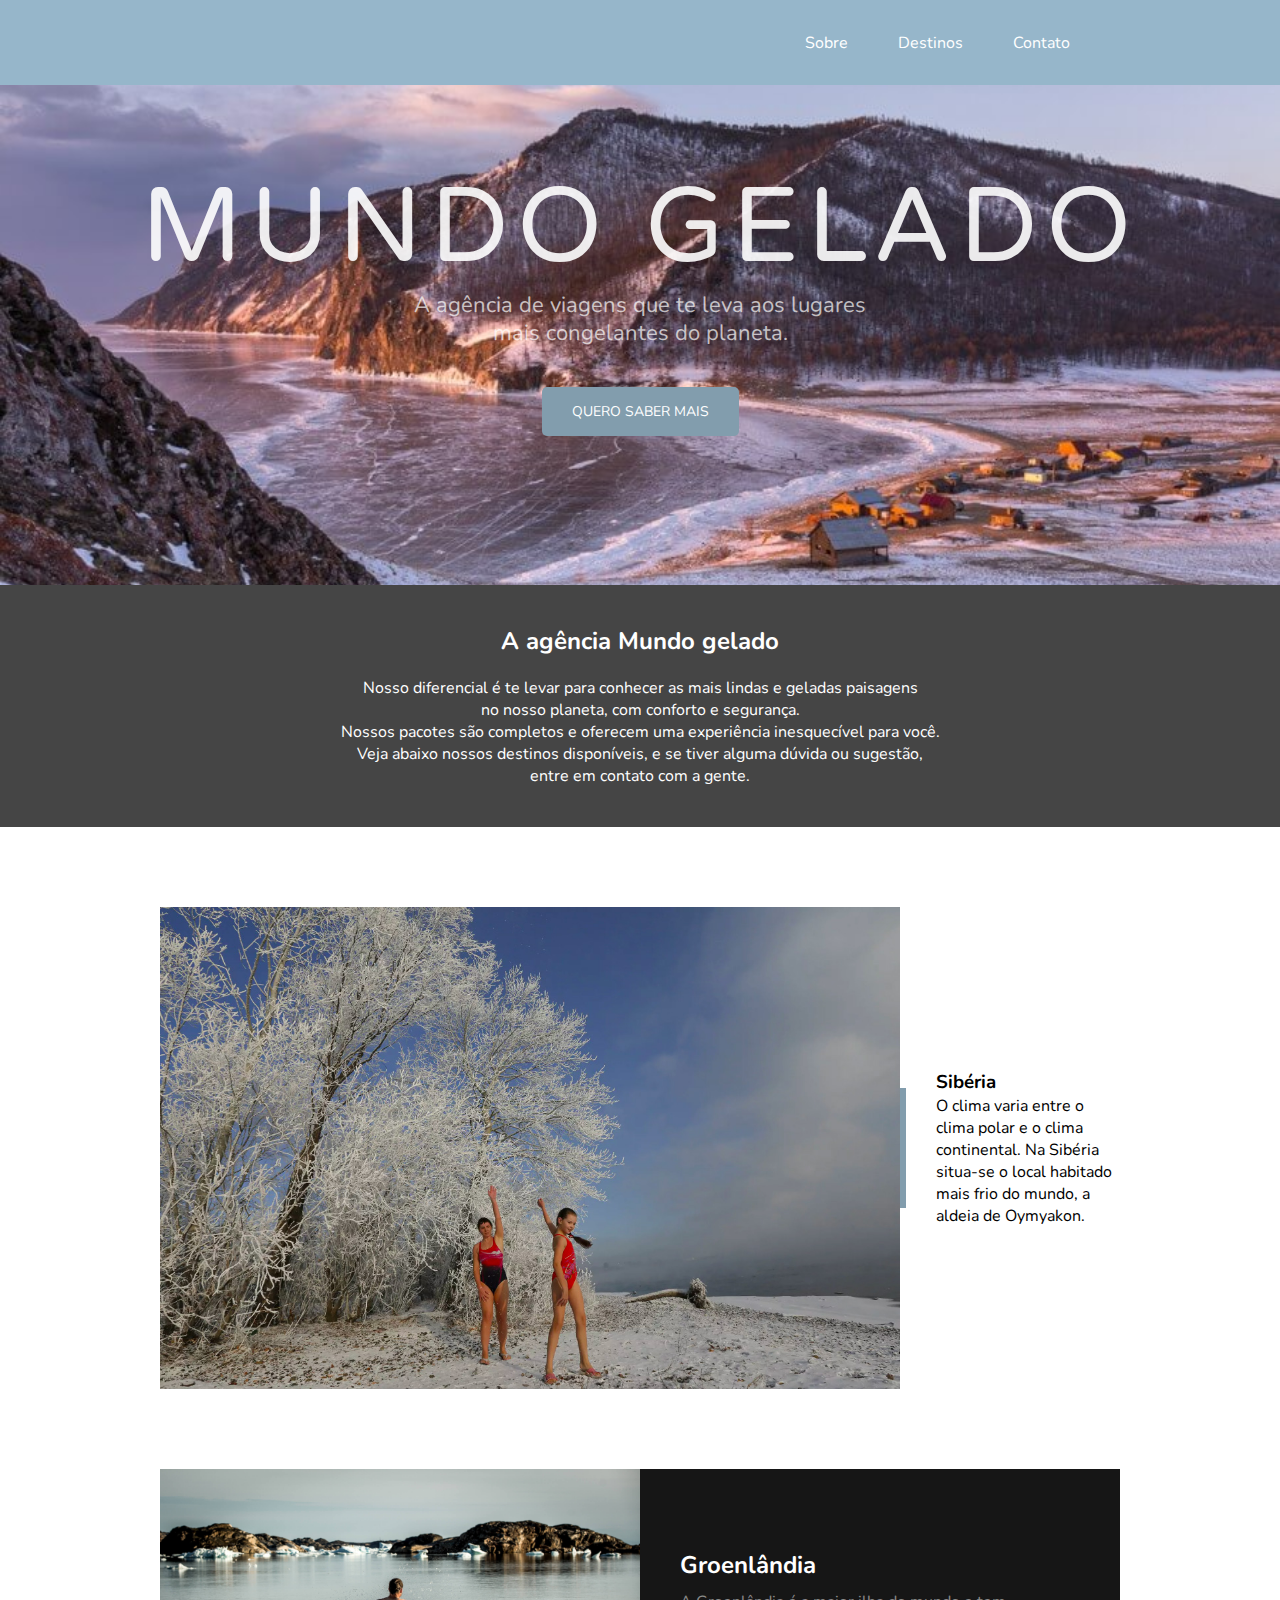
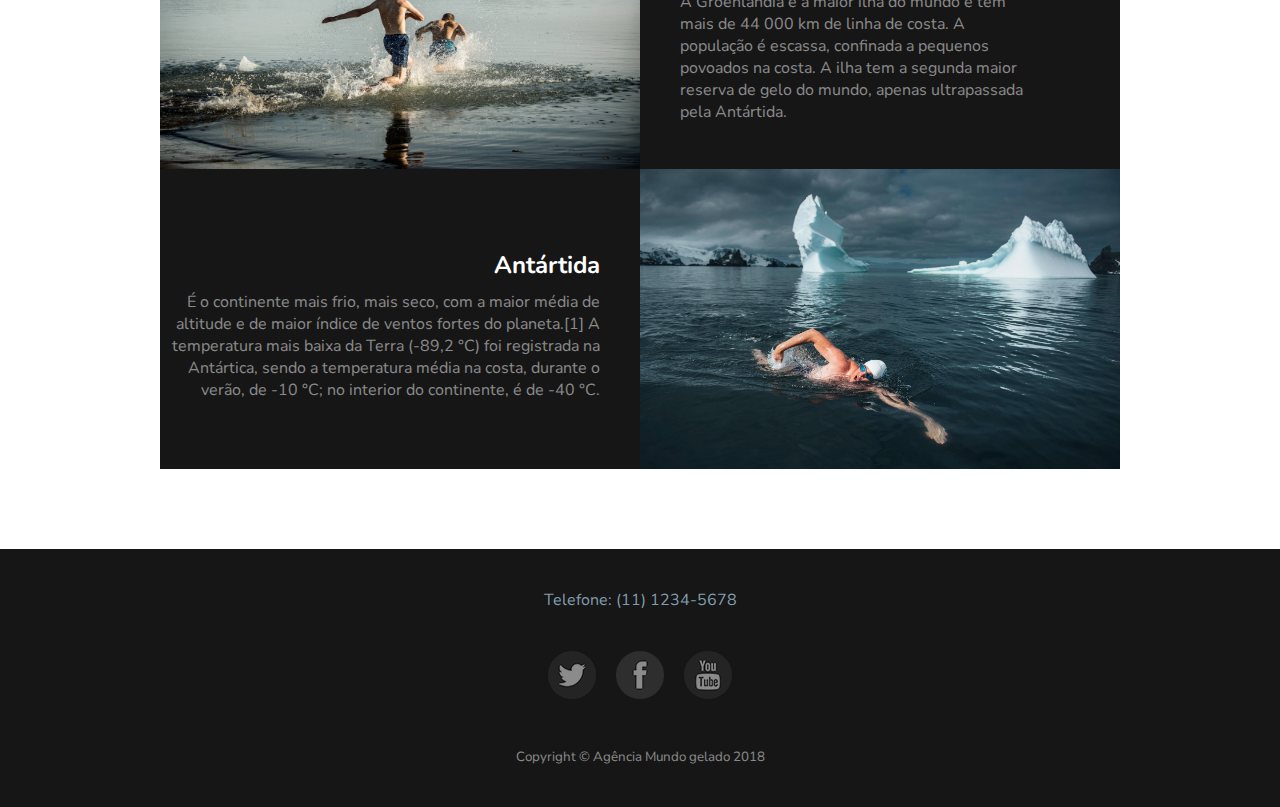
<file: index.html>
<!DOCTYPE html>
<html lang="en">
  <head>
    <meta charset="utf-8">
    <link rel="stylesheet" href="css/style.css">
    <meta name="viewport" content="width=device-width, initial-scale=1, shrink-to-fit=no">
    <link href="https://fonts.googleapis.com/css?family=Varela+Round" rel="stylesheet">
    <link href="https://fonts.googleapis.com/css?family=Nunito:200,200i,300,300i,400,400i,600,600i,700,700i,800,800i,900,900i" rel="stylesheet">
    <title>Agência Mundo Gelado</title>
  </head>
  <body>
    <!-- NAV -->
    <section>
      <nav class="nav">
        <div class="container">
          <ul class="nav__menu">
            <li>
              <a href="#sobre" class="nav__link">Sobre</a>
            </li>
            <li>
              <a href="#destinos" class="nav__link">Destinos</a>
            </li>
            <li>
              <a href="#contato" class="nav__link">Contato</a>
            </li>
            <img src="img/menu-hamburger.png" alt="Menu mobile" class="nav__mobile">
          </ul>
        </div>
      </nav>
    </section>
    <!-- MAIN -->
    <main>
      <section class="banner transition">
        <h1 class="banner__title">Mundo gelado</h1>
        <h2 class="banner__subtitle">A agência de viagens que te leva aos lugares<br> mais congelantes do planeta.</h2>
        <a href="#" class="btn btn--primary banner__btn transition">Quero saber mais</a>
      </section>

      <section class="about" id="sobre">
        <h2 class="about__title">A agência Mundo gelado</h2>
        <p>Nosso diferencial é te levar para conhecer as mais lindas e geladas paisagens<br> no nosso planeta, com conforto e segurança.<br>
          Nossos pacotes são completos e oferecem uma experiência inesquecível para você.<br> Veja abaixo nossos destinos disponíveis, e se tiver alguma dúvida ou sugestão,<br>
          entre em contato com a gente.</p>
      </section>

      <section id="destinos">
        <div class="container">

          <div class="destination destination--siberia">
            <img src="img/siberia-1.jpg" alt="Foto Siberia" class="destination--siberia__img">
            <span class="destination__border"></span>
            <div class="destination__text">
              <h3>Sibéria</h3>
              <p>O clima varia entre o clima polar e o clima continental. Na Sibéria situa-se o local habitado mais frio do mundo, a aldeia de Oymyakon.</p>
            </div>
          </div>

          <div>
            <div class="destination--groenlandia">
              <div class="destination--groenlandia__wrapper-img">
                <img src="img/groenlandia-1.jpg" alt="Foto groenlandia" class="destination--groenlandia__img">
              </div>
              <div class="destination__description destination__description--groenlandia">
                <h4 class="destination__title">Groenlândia</h4>
                <p class="destination_paragraph destination_paragraph--groenlandia">A Groenlândia é a maior ilha do mundo e tem mais de 44 000 km de linha de costa. A população é escassa, confinada a pequenos povoados na costa. A ilha tem a segunda maior reserva de gelo do mundo, apenas ultrapassada pela Antártida.</p>
              </div>
            </div>

            <div class="destination--antartida">
              <div class="destination__description destination__description--antartida">
                <h4 class="destination__title">Antártida</h4>
                <p class="destination_paragraph">É o continente mais frio, mais seco, com a maior média de altitude e de maior índice de ventos fortes do planeta.[1] A temperatura mais baixa da Terra (-89,2 °C) foi registrada na Antártica, sendo a temperatura média na costa, durante o verão, de -10 °C; no interior do continente, é de -40 °C.</p>
              </div>
              <div class="destination--groenlandia__wrapper-img">
                <img src="img/antartida-1.jpg" alt="Foto antartida" class="destination--antartida__img">
              </div>
            </div>
          </div>
        </div>
      </section>

      <footer class="footer" id="contato">
        <a href="tel:111234-5678">Telefone: (11) 1234-5678</a>
        <ul class="footer__socialmedia">
          <li>
            <a href="https://twitter.com" target="_blank" class="footer__twitter">
              <img src="img/twitter.png" alt="Logotipo twitter">
            </a>
          </li>
          <li>
            <a href="https://facebook.com" target="_blank" class="footer__facebook">
              <img src="img/facebook.png" alt="Logotipo facebook">
            </a>
          </li>
          <li>
            <a href="https://youtube.com" target="_blank" class="footer__youtube">
              <img src="img/youtube.png" alt="Logotipo Youtube">
            </a>
          </li>
        </ul>
        <div>
            <!-- faz uma referência as letras de todo site e pega o menor tamanho -->
          <small>Copyright © Agência Mundo gelado 2018</small>
        </div>
      </footer>
    </main>
  </body>
</html>
</file>
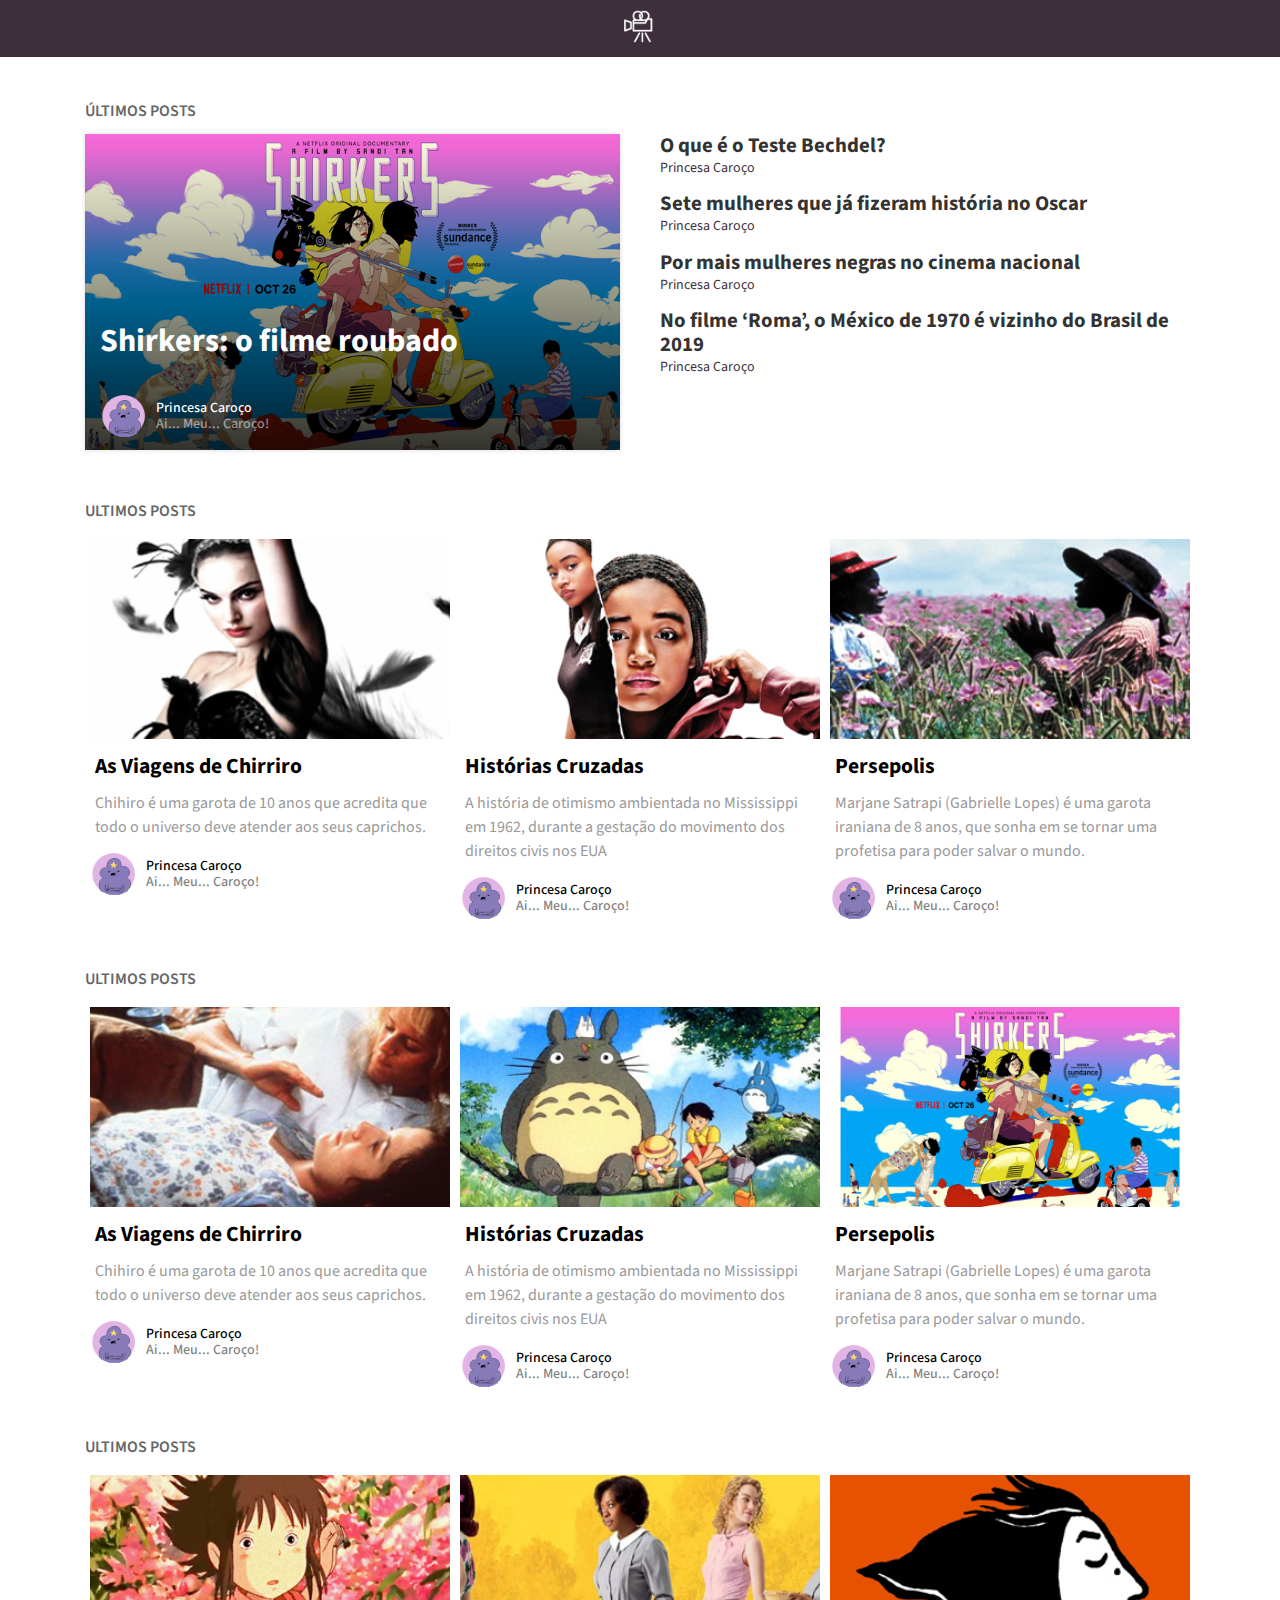
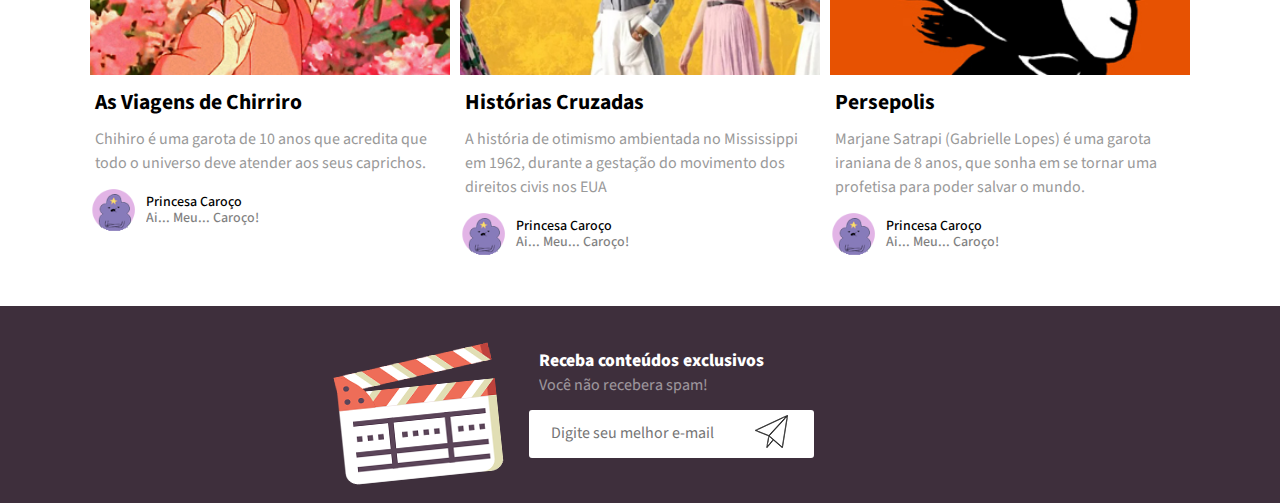
<file: Nova pasta (2)/index.html>
<!DOCTYPE html>
<html lang="pt_BR">

<head>
    <meta charset="UTF-8">
    <meta name="viewport" content="width=device-width, initial-scale=1">
    <title>Esse Passa</title>
    <meta name="robots" content="index, follow" />

    <!-- Favicon icone do title -->
    <link rel="icon" href="img/favicon.png" />

    <!-- Depêndencias -->
    <link rel="stylesheet" href="./style.css">
    <!-- caso o navegador nao carregue o style.css ele usa o normalize como padrao , ele vem sempre depois do style.css-->
    <link rel="stylesheet" href="./normalize.css">
    <link href="https://fonts.googleapis.com/css?family=Source+Sans+Pro:300,400,600,700" rel="stylesheet">

</head>

<body>
    <!-- CABECALHO -->
    <header>
        <img src="img/logo.jpeg" alt="Esse Passa!">
    </header>
    <!-- MAIN-->
    <main>
        <!-- INICIO ULTIMOS POSTS -->
        <section>
            <div class='ultimos-posts'>
                <div class='container'>
                    <div class='d-flex'>

                        <h2>Últimos Posts</h2>

                        <ul>
                            <div class="d-flex">
                                <div class="destaque">
                                    <li>
                                        <img class="bg" src="img/shirkers.jpg" alt="shirkers" />
                                        <!-- FIGCAPTION SERVE PARA DESCREVER A FIGURA PARA DEFICIENTE VISUAL -->
                                        <figcaption>
                                            <h3>Shirkers: o filme roubado</h3>

                                            <div class="autor-destaque">
                                                <div class="d-flex">
                                                    <div class="foto-autor">
                                                        <img src="img/avatar.png" alt="Foto da Autora">
                                                    </div><!-- /foto-autor -->

                                                    <div class="sobre-autor">
                                                        <p>Princesa Caroço</p>
                                                        <span>Ai... Meu... Caroço! </span>
                                                    </div><!-- /sobre-autor -->
                                                </div><!-- /d-flex -->
                                            </div><!-- /autor-destaque -->

                                        </figcaption>
                                        <a href="#"></a>
                                    </li>
                                </div><!-- /destaque -->

                                <div class="sub-itens">
                                    <li>
                                        <a href="#">
                                            <p>O que é o Teste Bechdel?</p>
                                            <span>Princesa Caroço</span>
                                        </a>
                                    </li>

                                    <li>
                                        <a href="#">
                                            <p>Sete mulheres que já fizeram história no Oscar</p>
                                            <span>Princesa Caroço</span>
                                        </a>
                                    </li>

                                    <li>
                                        <a href="#">
                                            <p>Por mais mulheres negras no cinema nacional</p>
                                            <span>Princesa Caroço</span>
                                        </a>
                                    </li>

                                    <li>
                                        <a href="#">
                                            <p>No filme ‘Roma’, o México de 1970 é vizinho do Brasil de 2019</p>
                                            <span>Princesa Caroço</span>
                                        </a>
                                    </li>
                                </div><!-- /sub-itens -->
                            </div><!-- /d-flex -->
                        </ul>

                    </div><!-- /d-flex -->
                </div><!-- /container -->
            </div><!-- /ultimos-posts -->
        </section>
        <!-- FIM ULTIMOS POSTS -->

    </main>
    <!-- INICIO POST CATEGORIA -->
    <section>
        <div class='post-categoria'>
            <div class='container'>
                <h2>Ultimos Posts</h2>

                <div class="d-flex">

                    <div class="item-post">
                        <a href="javascript:void(0)">
                            <div class="item-post_foto">
                                <img src="img/cisne_negro.jpg" alt="As Viagens de Chirriro">
                            </div><!-- /item-post_foto -->
                            <p class="titulo">As Viagens de Chirriro</p>
                            <p class="resumo">
                                Chihiro é uma garota de 10 anos que acredita que todo o universo deve atender aos seus
                                caprichos.
                            </p>
                            <div class="autor">
                                <div class="d-flex">
                                    <div class="foto-autor">
                                        <img src="img/avatar.png" alt="Foto do Autor">
                                    </div><!-- /foto-autor -->

                                    <div class="sobre-autor">
                                        <p>Princesa Caroço</p>
                                        <span>Ai... Meu... Caroço! </span>
                                    </div><!-- /sobre-autor -->
                                </div><!-- /d-flex -->
                            </div><!-- /autor -->
                        </a>
                    </div><!-- /item-post -->

                    <div class="item-post">
                        <a href="javascript:void(0)">
                            <div class="item-post_foto">
                                <img src="img/semeia.jpg" alt="Histórias Cruzadas">
                            </div><!-- /item-post_foto -->
                            <p class="titulo">Histórias Cruzadas</p>
                            <p class="resumo">
                                A história de otimismo ambientada no Mississippi em 1962, durante a gestação do
                                movimento dos direitos civis nos EUA
                            </p>
                            <div class="autor">
                                <div class="d-flex">
                                    <div class="foto-autor">
                                        <img src="img/avatar.png" alt="Foto do Autor">
                                    </div><!-- /foto-autor -->

                                    <div class="sobre-autor">
                                        <p>Princesa Caroço</p>
                                        <span>Ai... Meu... Caroço! </span>
                                    </div><!-- /sobre-autor -->
                                </div><!-- /d-flex -->
                            </div><!-- /autor -->
                        </a>
                    </div><!-- /item-post -->

                    <div class="item-post">
                        <a href="javascript:void(0)">
                            <div class="item-post_foto">
                                <img src="img/purpura.jpg" alt="Persepolis">
                            </div><!-- /item-post_foto -->
                            <p class="titulo">Persepolis</p>
                            <p class="resumo">
                                Marjane Satrapi (Gabrielle Lopes) é uma garota iraniana de 8 anos, que sonha em se
                                tornar uma profetisa para poder salvar o mundo.
                            </p>
                            <div class="autor">
                                <div class="d-flex">
                                    <div class="foto-autor">
                                        <img src="img/avatar.png" alt="Foto do Autor">
                                    </div><!-- /foto-autor -->

                                    <div class="sobre-autor">
                                        <p>Princesa Caroço</p>
                                        <span>Ai... Meu... Caroço! </span>
                                    </div><!-- /sobre-autor -->
                                </div><!-- /d-flex -->
                            </div><!-- /autor -->
                        </a>
                    </div><!-- /item-post -->

                </div><!-- /d-flex -->
            </div><!-- /container -->
        </div><!-- /post-categoria -->
    </section>
    <!-- FIM POST CATEGORIA -->
<!-- INICIO POST CATEGORIA -->
<section>
        <div class='post-categoria'>
          <div class='container'>
            <h2>Ultimos Posts</h2>
  
            <div class="d-flex">
  
              <div class="item-post">
                <a href="javascript:void(0)">
                  <div class="item-post_foto">
                    <img src="img/tomates.jpg" alt="As Viagens de Chirriro">
                  </div><!-- /item-post_foto -->
                  <p class="titulo">As Viagens de Chirriro</p>
                  <p class="resumo">
                        Chihiro é uma garota de 10 anos que acredita que todo o universo deve atender aos seus caprichos.
                  </p>
                  <div class="autor">
                    <div class="d-flex">
                      <div class="foto-autor">
                        <img src="img/avatar.png" alt="Foto do Autor">
                      </div><!-- /foto-autor -->
  
                      <div class="sobre-autor">
                        <p>Princesa Caroço</p>
                        <span>Ai... Meu... Caroço!	</span>
                      </div><!-- /sobre-autor -->
                    </div><!-- /d-flex -->
                  </div><!-- /autor -->
                </a>
              </div><!-- /item-post -->
  
              <div class="item-post">
                <a href="javascript:void(0)">
                  <div class="item-post_foto">
                    <img src="img/totoro.jpg" alt="Histórias Cruzadas">
                  </div><!-- /item-post_foto -->
                  <p class="titulo">Histórias Cruzadas</p>
                  <p class="resumo">
                    A história de otimismo ambientada no Mississippi em 1962, durante a gestação do movimento dos direitos civis nos EUA
                  </p>
                  <div class="autor">
                    <div class="d-flex">
                      <div class="foto-autor">
                        <img src="img/avatar.png" alt="Foto do Autor">
                      </div><!-- /foto-autor -->
  
                      <div class="sobre-autor">
                        <p>Princesa Caroço</p>
                        <span>Ai... Meu... Caroço!	</span>
                      </div><!-- /sobre-autor -->
                    </div><!-- /d-flex -->
                  </div><!-- /autor -->
                </a>
              </div><!-- /item-post -->
  
              <div class="item-post">
                <a href="javascript:void(0)">
                  <div class="item-post_foto">
                    <img src="img/shirkers.jpg" alt="Persepolis">
                  </div><!-- /item-post_foto -->
                  <p class="titulo">Persepolis</p>
                  <p class="resumo">
                        Marjane Satrapi (Gabrielle Lopes) é uma garota iraniana de 8 anos, que sonha em se tornar uma profetisa para poder salvar o mundo.
                  </p>
                  <div class="autor">
                    <div class="d-flex">
                      <div class="foto-autor">
                        <img src="img/avatar.png" alt="Foto do Autor">
                      </div><!-- /foto-autor -->
  
                      <div class="sobre-autor">
                        <p>Princesa Caroço</p>
                        <span>Ai... Meu... Caroço!	</span>
                      </div><!-- /sobre-autor -->
                    </div><!-- /d-flex -->
                  </div><!-- /autor -->
                </a>
              </div><!-- /item-post -->
  
            </div><!-- /d-flex -->
          </div><!-- /container -->
        </div><!-- /post-categoria -->
      </section>
      <!-- FIM POST CATEGORIA -->
      <!-- INICIO POST CATEGORIA -->
    <section>
            <div class='post-categoria'>
              <div class='container'>
                <h2>Ultimos Posts</h2>
      
                <div class="d-flex">
      
                  <div class="item-post">
                    <a href="javascript:void(0)">
                      <div class="item-post_foto">
                        <img src="img/chirriro.jpg" alt="As Viagens de Chirriro">
                      </div><!-- /item-post_foto -->
                      <p class="titulo">As Viagens de Chirriro</p>
                      <p class="resumo">
                            Chihiro é uma garota de 10 anos que acredita que todo o universo deve atender aos seus caprichos.
                      </p>
                      <div class="autor">
                        <div class="d-flex">
                          <div class="foto-autor">
                            <img src="img/avatar.png" alt="Foto do Autor">
                          </div><!-- /foto-autor -->
      
                          <div class="sobre-autor">
                            <p>Princesa Caroço</p>
                            <span>Ai... Meu... Caroço!	</span>
                          </div><!-- /sobre-autor -->
                        </div><!-- /d-flex -->
                      </div><!-- /autor -->
                    </a>
                  </div><!-- /item-post -->
      
                  <div class="item-post">
                    <a href="javascript:void(0)">
                      <div class="item-post_foto">
                        <img src="img/historias_cruzadas.jpg" alt="Histórias Cruzadas">
                      </div><!-- /item-post_foto -->
                      <p class="titulo">Histórias Cruzadas</p>
                      <p class="resumo">
                        A história de otimismo ambientada no Mississippi em 1962, durante a gestação do movimento dos direitos civis nos EUA
                      </p>
                      <div class="autor">
                        <div class="d-flex">
                          <div class="foto-autor">
                            <img src="img/avatar.png" alt="Foto do Autor">
                          </div><!-- /foto-autor -->
      
                          <div class="sobre-autor">
                            <p>Princesa Caroço</p>
                            <span>Ai... Meu... Caroço!	</span>
                          </div><!-- /sobre-autor -->
                        </div><!-- /d-flex -->
                      </div><!-- /autor -->
                    </a>
                  </div><!-- /item-post -->
      
                  <div class="item-post">
                    <a href="javascript:void(0)">
                      <div class="item-post_foto">
                        <img src="img/persepolis.jpg" alt="Persepolis">
                      </div><!-- /item-post_foto -->
                      <p class="titulo">Persepolis</p>
                      <p class="resumo">
                            Marjane Satrapi (Gabrielle Lopes) é uma garota iraniana de 8 anos, que sonha em se tornar uma profetisa para poder salvar o mundo.
                      </p>
                      <div class="autor">
                        <div class="d-flex">
                          <div class="foto-autor">
                            <img src="img/avatar.png" alt="Foto do Autor">
                          </div><!-- /foto-autor -->
      
                          <div class="sobre-autor">
                            <p>Princesa Caroço</p>
                            <span>Ai... Meu... Caroço!	</span>
                          </div><!-- /sobre-autor -->
                        </div><!-- /d-flex -->
                      </div><!-- /autor -->
                    </a>
                  </div><!-- /item-post -->
      
                </div><!-- /d-flex -->
              </div><!-- /container -->
            </div><!-- /post-categoria -->
          </section>
          <!-- FIM POST CATEGORIA -->
<!-- INICIO NEWSLETTER -->
<section>
        <div class='newsletter'>
          <div class='container'>
            <div class="d-flex">
  
              <div class="newsletter_claquete">
                <img src="img/claquete.png" alt="claquete">
              </div><!-- /newsletter_claquete -->
  
              <div class="newsletter_conteudo">
                <div>
                  <div class="newsletter_titulo">
                    <p>Receba conteúdos exclusivos</p>
                    <span>Você não recebera spam!</span>
                  </div><!-- /newsletter_titulo -->
  
                  <div class="newsletter_input">
                    <input type="text" placeholder="Digite seu melhor e-mail" value="">
                    <button type="submit"><img src="img/enviar.png" alt="Enviar"></button>
                  </div><!-- /newsletter_input -->
                </div>
              </div><!-- /newsletter_conteudo -->
  
            </div><!-- /d-flex -->
          </div><!-- /container -->
        </div><!-- /newsletter -->
      </section>
      <!-- FIM NEWSLETTER -->

</body>

</html>
</file>
<file: css/style.css>
* {
    margin: 0;
    padding: 0;
    box-sizing: border-box;
  }
  
  html {
      /* configura o scroll da página */
    scroll-behavior: smooth;
  }
  
  body {
    font-family: Nunito;
    font-size: 16px;
  }
  
  ul, li {
      /* tira os pontos da lista */
    list-style: none;
  }
  
  a {
    text-decoration: none;
    color: #829dad;
  }
  
  a:hover {
    color: #3c6360;
  }
  
  .container {
    width: 960px;
    margin: 0 auto;
  }
  
  @media (max-width: 960px) {
    .container {
      width: 100%;
      padding: 0 4%;
    }
  }
  /* faz com que quando o site for aberto aconteça uma transição de 1 seg */
  .transition {
    transition: all 1s;
  }
  
  .nav {
    background: #96B6CA;
    position: fixed;
    width: 100%;
    top: 0;
    /* profndidade do elemento */
    z-index: 99;
  }
  
  .nav__menu {
    display: flex;
    align-items: center;
    justify-content: flex-end;
    height: 85px;
  }
  
  .nav__link {
    color: #fff;
    margin-right: 50px;
  }
  
  .nav__link:hover {
    color: rgba(255, 255, 255, .75);
  }
  
  .nav__mobile {
    display: none;
  }
  
  @media (max-width: 420px) {
    .nav {
      background-color: #fff;
    }
  
    .nav__link {
      display: none;
    }
  
    .nav__mobile {
      display: block;
    }
  }
  
  .banner {
    -webkit-gradient(linear, left top, right top, from(#CCCCCC), to(#000000));
    background: url("../img/foto-banner.jpg");
    /* cover ocupa proporcionalmente o espaço */
    background-size: cover;
    margin-top: 85px;
    text-align: center;
    height: 500px;
    /* posiciona o centro centro da imagem */
    background-position: center;
    /* se a imagem for pequena ele nao deixa repitir a imagem */
    background-repeat: no-repeat;
  }
  
  @media (max-width: 420px) {
    .banner {
      height: 400px;
      background-position: -360px 0;
    }
  }
  
  .banner__title {
    font-size: 105px;
    color: rgba(255, 255, 255, .9);
    text-transform: uppercase;
    font-family: 'Varela Round';
    font-weight: 100;
    padding-top: 80px;
    /* espaçamento entre letras */
    letter-spacing: 8px;
  }
  
  @media (max-width: 1024px) {
    .banner__title {
      font-size: 80px;
    }
  }
  
  @media (max-width: 850px) {
    .banner__title {
      font-size: 60px;
    }
  }
  
  .banner__subtitle {
    color: rgba(255, 255, 255, .7);
    font-size: 22px;
    font-weight: 400;
    /* altura de linha */
    line-height: 28px;
  }
  
  @media (max-width: 850px) {
    .banner__subtitle {
      font-size: 18px;
    }
  }
  
  .banner__btn {
    display: inline-block;
    margin-top: 40px;
  }
  
  .btn {
    color: #fff;
    text-transform: uppercase;
    font-size: 14px;
    padding: 15px 30px;
    border-radius: 5px;
  }
  
  .btn--primary {
    background-color: #829dad;
  }
  
  .btn--primary:hover {
    background-color: #36b0e0;
    color: #fff;
  }
  
  .about {
    background-color: rgba(22, 22, 22, .8);
    text-align: center;
    padding: 40px; 
    color: #fff;
  }
  
  .about__title {
    margin-bottom: 20px;
  }
  
  .destination {
    padding: 80px 0;
  }
  
  .destination__border {
    width: 30px;
    height: 120px;
    background-color: #829dad;
    display: block;
  }
  
  @media (max-width: 960px) {
    .destination__border {
      display: none;
    }
  }
  
  .destination__text {
    margin-left: 30px;
  }
  
  .destination--siberia {
    display: flex;
    align-items: center;
    justify-content: center;
  }
  
  @media (max-width: 960px) {
    .destination--siberia {
      display: block;
      text-align: center;
    }
  }
  
  .destination--siberia__img {
    max-width: 740px;
    width: 100%;
    height: auto;
    display: block;
  }
  
  @media (max-width: 960px) {
    .destination--siberia__img {
      max-width: 100%;
    }
  }
  
  .destination--groenlandia,
  .destination--antartida {
    display: flex;
    align-items: center;
    justify-content: center;
    height: 300px;
  }
  
  @media (max-width: 960px) {
    .destination--groenlandia,
    .destination--antartida {
      display: block;
      height: auto;
    }
  
    .destination--groenlandia {
      margin-bottom: 40px;
    }
  }
  
  .destination--groenlandia__img,
  .destination--antartida__img {
    max-height: 300px;
    width: 100%;
    height: auto;
    display: block;
  }
  
  @media (max-width: 960px) {
    .destination--groenlandia__img,
    .destination--antartida__img {
      max-height: 100%;
    }
  }
  
  .destination__description {
    background: #161616;
    height: inherit;
    width: 50%;
  }
  
  @media (max-width: 960px) {
    .destination__description {
      width: 100%;
      text-align: center;
      padding: 40px;
    }
  }
  
  .destination__title {
    color: #fff;
    font-size: 24px;
    margin-bottom: 10px;
    margin-top: 80px;
  }
  
  @media (max-width: 960px) {
    .destination__title {
      margin-top: 0;
    }
  }
  
  .destination_paragraph {
    color: rgba(255,255,255,.5);
  }
  
  .destination_paragraph--groenlandia {
    max-width: 80%;
  }
  
  @media (max-width: 960px) {
    .destination_paragraph--groenlandia {
      max-width: 100%;
    }
  }
  
  .destination--groenlandia__wrapper-img,
  .destination--antartida__wrapper-img {
    width: 50%;
  }
  
  @media (max-width: 960px) {
    .destination--groenlandia__wrapper-img,
    .destination--antartida__wrapper-img {
      width: 100%;
    }
  }
  
  .destination__description--groenlandia {
    padding-left: 40px;
  }
  
  .destination__description--antartida {
    padding-right: 40px;
    text-align: right;
  }
  
  @media (max-width: 960px) {
    .destination__description--antartida {
      text-align: center;
    }
  }
  
  .footer {
    background-color: #161616;
    margin-top: 80px;
    text-align: center;
    padding: 40px;
    color: rgba(255,255,255,.5);
  }
  
  .footer__socialmedia {
    display: flex;
    align-items: center;
    justify-content: center;
    margin: 40px 0;
  }
  
  .footer__twitter,
  .footer__facebook,
  .footer__youtube {
    opacity: 0.5;
    margin: 0 10px;
  }
  
  .footer__twitter:hover,
  .footer__facebook:hover,
  .footer__youtube:hover {
    opacity: 1;
  }
</file>
<file: Nova pasta (2)/style.css>
* {
    box-sizing: border-box;
    font-family: "Source Sans Pro", sans-serif;
  }
  
  /* HEADER */
  header {
    width: 100%;
    background: #3E2F3C;
    text-align: center;
    padding-top: 0.4rem;
    padding-bottom: 0.4rem;
  }
  
  header img {
    width: 40px;
    height: 40px;
  }
/* CONTAINER */
  .container {
    width: 100%;
    padding-right: 15px;
    padding-left: 15px;
    margin-right: auto;
    margin-left: auto;
  }
  
  /* BREAKPOINT 576px */
  @media (min-width: 36em) {
    .container {
      max-width: 540px;
    }
  }
  
  /* BREAKPOINT 768px */
  @media (min-width: 48em) {
    .container {
      max-width: 720px;
    }
  }
  
  /* BREAKPOINT 992px */
  @media (min-width: 62em) {
    .container {
      max-width: 960px;
    }
  }
  
  /* BREAKPOINT 1200px */
  @media (min-width: 75em) {
    .container {
      max-width: 1140px;
    }
  }

    /* MAIN */

main {
    width: 100%;
    margin-top: 2rem;
  }
  
  .d-flex {
    display: flex;
    flex-wrap: wrap;
  }
  
  h2 {
    color: #666666;
    text-transform: uppercase;
    font-size: 1em;
    font-weight: 600;
  }
  
  .ultimos-posts {
    width: 100%;
  }
  
  .ultimos-posts ul {
    width: 100%;
    list-style-type: none;
    margin: 0;
    padding: 0;
  }
  
  .ultimos-posts li {
    width: 100%;
    display: block;
    margin-bottom: 1rem;
  }
  
  .ultimos-posts li a {
    text-decoration: none;
  }
  
  .ultimos-posts li p {
    color: #333333;
    font-weight: bold;
    margin: 0;
    padding: 0;
  }
  
  .ultimos-posts li p:hover {
    color: #3E2F3C;
  }
  
  .ultimos-posts li span {
    color: #3E2F3C;
    font-size: 0.875em;
    margin: 0;
    padding: 0;
  }
  
  .destaque {
    width: 100%;
  }
  
  .destaque li {
    width: 100%;
    position: relative;
    display: inline-block;
    overflow: hidden;
    min-width: 250px;
    width: 100%;
    background-color: #000000;
    color: #ffffff;
    text-align: left;
    font-size: 16px;
    box-shadow: 0 0 5px rgba(0, 0, 0, 0.15);
  }
  
  .destaque li * {
    -webkit-transition: all 0.35s;
    transition: all 0.35s;
    -webkit-box-sizing: border-box;
    box-sizing: border-box;
  }
  
  .destaque li img.bg {
    max-width: 100%;
    vertical-align: top;
  }
  
  .destaque li:hover img.bg {
      /* inclina a  imagem */
    -webkit-transform: scale(1.3) rotate(5deg);
    transform: scale(1.3) rotate(5deg);
  }
  
  .destaque li:hover figcaption h3 {
    opacity: 0.9;
    text-shadow: 0px 2px 8px rgba(0, 0, 0, 0.4);
  }
  
  .destaque li a {
    position: absolute;
    top: 0;
    bottom: 0;
    left: 0;
    right: 0;
  }
  
  .destaque li figcaption {
    position: absolute;
    top: 0;
    bottom: 0;
    left: 0;
    right: 0;
    padding: 0px 15px 10px 15px;
    background-image: -webkit-linear-gradient(
      bottom,
      rgba(0, 0, 0, 0.8) 0%,
      transparent 100%
    );
    background-image: linear-gradient(
      to top,
      rgba(0, 0, 0, 0.8) 0%,
      transparent 100%
    );
    display: flex;
    flex-direction: column;
    justify-content: flex-end;
  }
  
  .destaque li figcaption h3 {
    color: #fff;
    font-size: 1.3em;
  }
  
  .autor-destaque {
    width: 100%;
  }
  
  .autor-destaque .foto-autor {
    width: 48px;
    display: flex;
    align-items: center;
  }
  
  .autor-destaque .foto-autor img {
    max-width: 100%;
  }
  
  .autor-destaque .sobre-autor {
    width: 60%;
    display: flex;
    justify-content: center;
    flex-direction: column;
  }
  
  .autor-destaque .sobre-autor p {
    color: #fff;
    font-size: 0.875em;
    font-weight: 500;
    padding: 0;
    display: block;
    margin-left: 8px;
    margin-bottom: 0 !important;
  }
  
  .autor-destaque .sobre-autor p:hover {
    color: #fff;
  }
  
  .autor-destaque .sobre-autor span {
    font-size: 0.875em;
    display: block;
    font-weight: 500;
    color: #fff;
    opacity: 0.5;
    margin-left: 8px;
  }
  /* BREAKPOINT 576px */
@media (min-width: 36em) {
    .container {
      max-width: 540px;
    }
  
    .destaque li figcaption h3 {
      color: #fff;
      font-size: 2em;
    }
  }
  
  /* BREAKPOINT 768px */
  @media (min-width: 48em) {
    .container {
      max-width: 720px;
    }
  
    .destaque {
      width: calc(60% - 5px);
      margin-right: 5px;
    }
  
    .sub-itens {
      width: calc(40% - 5px);
      margin-left: 5px;
    }
  }
  
  /* BREAKPOINT 992px */
  @media (min-width: 62em) {
    .container {
      max-width: 960px;
    }
  
    .destaque {
      width: calc(60% - 10px);
      margin-right: 10px;
    }
  
    .sub-itens {
      width: calc(40% - 10px);
      margin-left: 10px;
    }
  
    .ultimos-posts li p {
      font-size: 1.3em;
    }
  }
  
  /* BREAKPOINT 1200px */
  @media (min-width: 75em) {
    .container {
      max-width: 1140px;
    }
  
    .destaque {
      width: calc(50% - 20px);
      margin-right: 20px;
    }
  
    .sub-itens {
      width: calc(50% - 20px);
      margin-left: 20px;
    }
  }

  .post-categoria {
    width: 100%;
    margin-top: 2rem;
    margin-bottom: 2rem;
  }
  
  .post-categoria .item-post {
    width: 100%;
    margin-bottom: 1rem;
  }
  
  .post-categoria .item-post * {
    -webkit-transition: all 0.35s;
    transition: all 0.35s;
    -webkit-box-sizing: border-box;
    box-sizing: border-box;
  }
  
  .post-categoria .item-post:hover p.titulo {
    color: #3E2F3C;
  }
  
  .post-categoria .item-post:hover .item-post_foto img {
    opacity: 0.5;
  }
  
  .post-categoria .item-post a {
    text-decoration: none;
  }
  
  .post-categoria .item-post .item-post_foto {
    position: relative;
    width: 100%;
    height: 200px;
    overflow: hidden;
    margin-bottom: 1rem;
  }
  
  .post-categoria .item-post .item-post_foto img {
    position: absolute;
    left: 50%;
    top: 50%;
    height: 100%;
    width: auto;
    -webkit-transform: translate(-50%, -50%);
    -ms-transform: translate(-50%, -50%);
    transform: translate(-50%, -50%);
  }
  
  .post-categoria .item-post p {
    margin: 0;
    padding: 0 5px;
  }
  
  .post-categoria .item-post p.titulo {
    color: #000;
    font-weight: bold;
    font-size: 1.35em;
    margin-bottom: 0.7rem;
  }
  
  .post-categoria .item-post p.resumo {
    color: #999999;
    font-size: 1em;
    margin-bottom: 0.7rem;
    line-height: 24px;
  }
  
  .autor {
    width: 100%;
  }
  
  .autor .foto-autor {
    width: 48px;
    display: flex;
    align-items: center;
  }
  
  .autor .foto-autor img {
    max-width: 100%;
  }
  
  .autor .sobre-autor {
    width: 60%;
    display: flex;
    justify-content: center;
    flex-direction: column;
  }
  
  .autor .sobre-autor p {
    color: #000;
    font-size: 0.875em;
    font-weight: 500;
    padding: 0;
    display: block;
    margin-left: 8px;
    margin-bottom: 0 !important;
  }
  
  .autor .sobre-autor p:hover {
    color: #000;
  }
  
  .autor .sobre-autor span {
    font-size: 0.875em;
    display: block;
    font-weight: 500;
    color: #000;
    opacity: 0.5;
    margin-left: 8px;
  }

  /* BREAKPOINT 576px */
@media (min-width: 36em) {
    .container {
      max-width: 540px;
    }
  
    .destaque li figcaption h3 {
      color: #fff;
      font-size: 2em;
    }
  }
  
  /* BREAKPOINT 768px */
  @media (min-width: 48em) {
    .container {
      max-width: 720px;
    }
  
    .destaque {
      width: calc(60% - 5px);
      margin-right: 5px;
    }
  
    .sub-itens {
      width: calc(40% - 5px);
      margin-left: 5px;
    }
  
    .post-categoria .item-post {
      width: calc(50% - 10px);
      margin: 5px 5px 1rem 5px;
    }
  }
  
  /* BREAKPOINT 992px */
  @media (min-width: 62em) {
    .container {
      max-width: 960px;
    }
  
    .destaque {
      width: calc(60% - 10px);
      margin-right: 10px;
    }
  
    .sub-itens {
      width: calc(40% - 10px);
      margin-left: 10px;
    }
  
    .ultimos-posts li p {
      font-size: 1.3em;
    }
  
    .post-categoria .item-post {
      width: calc(33.33% - 10px);
      margin: 5px 5px 1rem 5px;
    }
  }
  
  /* BREAKPOINT 1200px */
  @media (min-width: 75em) {
    .container {
      max-width: 1140px;
    }
  
    .destaque {
      width: calc(50% - 20px);
      margin-right: 20px;
    }
  
    .sub-itens {
      width: calc(50% - 20px);
      margin-left: 20px;
    }
  }

  .newsletter {
    background: #3E2F3C;
    color: #fff;
    padding-top: 1rem;
    margin-left: 15px;
    margin-right: 15px;
    border-radius: 5px;
    margin-bottom: 1rem;
  
    overflow: hidden;
    position: relative;
  }
  
  .newsletter_claquete {
    width: 100%;
    position: absolute;
    left: -16px;
    top: 12px;
    text-align: left;
    z-index: 0;
  }
  
  .newsletter_claquete img {
    width: 47px;
  }
  
  .newsletter_conteudo {
    width: 100%;
    text-align: center;
  }
  
  .newsletter_titulo {
    width: 95%;
    padding: 0;
    margin-left: 10px;
    position: relative;
    z-index: 1;
  }
  
  .newsletter_titulo p {
    margin: 0;
    padding: 0;
    font-weight: 800;
    font-size: 1.1em;
    margin-bottom: 0.3rem;
  }
  
  .newsletter_titulo span {
    opacity: 0.5;
    margin-bottom: 0.3rem;
  }
  
  .newsletter_input {
    width: 100%;
    max-width: 300px;
    margin: 0 auto;
    background: #fff;
    height: 48px;
    display: flex;
    -webkit-box-align: center;
    align-items: center;
    margin-top: 15px;
    background: rgb(255, 255, 255);
    border-radius: 3px;
    padding: 0px 20px;
    margin-bottom: 1rem;
  }
  
  .newsletter_input input {
    font-size: 16px;
    color: rgb(102, 102, 102);
    flex: 1 1 0%;
    border-width: 0px;
    border-style: initial;
    border-color: initial;
    border-image: initial;
    outline: 0;
  }
  
  .newsletter_input button {
    background: transparent;
    border: 0;
    cursor: pointer;
  }

   /* BREAKPOINT 768px */
@media (min-width: 48em) {
     
    .newsletter {
      margin-left: 0;
      margin-right: 0;
      border-radius: 0;
      margin-bottom: 0rem;
    }
  
    .newsletter_claquete {
      width: calc(40% - 20px);
      margin-right: 20px;
      position: relative;
      left: auto;
      top: auto;
      text-align: right;
      z-index: 0;
    }
  
    .newsletter_claquete img {
      width: auto;
      max-width: 100%;
      margin-bottom: -5px;
    }
  
    .newsletter_conteudo {
      width: 40%;
      text-align: left;
      display: flex;
      align-items: center;
      flex-wrap: wrap;
    }
  }
</file>
